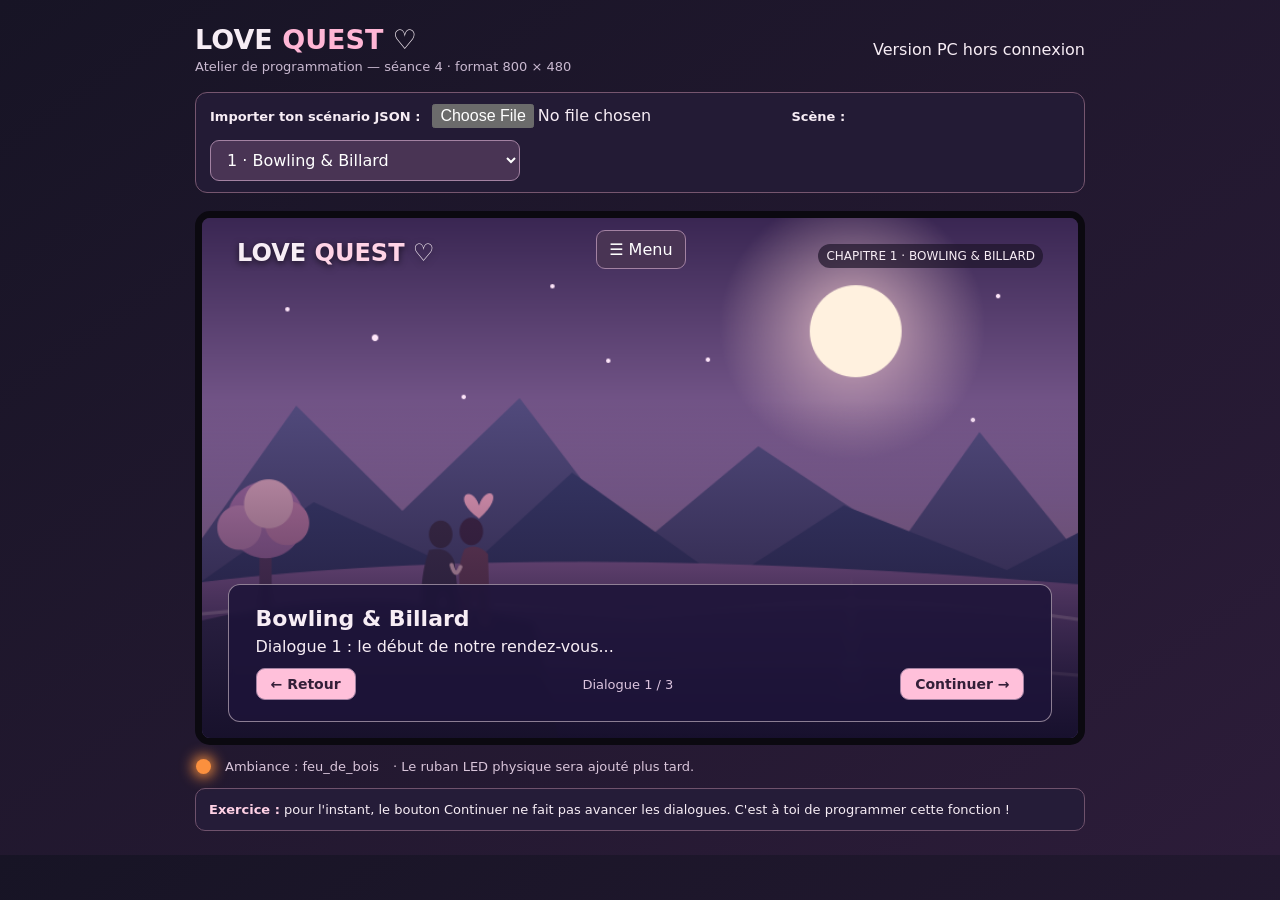
<file: index.html>
<!DOCTYPE html>
<html lang="fr">
<head>
  <meta charset="UTF-8">
  <meta name="viewport" content="width=device-width, initial-scale=1.0">
  <title>Love Quest — Séance 4 : dialogues</title>

  <link rel="stylesheet" href="style.css">
 
</head>
<body>
<main>
  <header>
    <div>
      <h1>LOVE <span>QUEST</span> ♡</h1>
      <p>Atelier de programmation — séance 4 · format 800 × 480</p>
    </div>
    <span>Version PC hors connexion</span>
  </header>

  <div class="topbar">
    <label for="jsonFile">Importer ton scénario JSON :</label>
    <input id="jsonFile" type="file" accept=".json,application/json">
    <label for="scenePicker">Scène :</label>
    <select id="scenePicker"></select>
  </div>

  <div class="screen">
    <img id="imageScene" class="illustration" src="assets/scene_2.png" alt="Décor du chapitre">
    <button id="btnMenu" class="menu-button">☰ Menu</button>
    <div id="menuPanel" class="menu-panel" hidden>
      <h2>LOVE QUEST — MENU</h2>
    
      <button id="btnFermerMenu">✕ Fermer</button>
    
      <h3>🎒 Inventaire</h3>
      <p id="inventoryDisplay"></p>
    
      <!-- Plus tard : collection, paramètres, sauvegarde -->
    </div>
    <div class="shade"></div>
    <div class="logo">LOVE <span>QUEST</span> ♡</div>
    <div id="tagScene" class="tag"></div>
    <div id="zoneSecrets"></div>
    <div id="zoneHotspots"></div>
    <div id="dialoguePersonnage" class="dialogue-personnage" hidden>
      <img id="portraitPersonnage" class="character-portrait" alt="Portrait du personnage" hidden>
    
      <div class="contenu-dialogue">
        <h3 id="nomPersonnage"></h3>
        <p id="textePersonnage"></p>
    
        <button id="btnFermerDialoguePersonnage">
          Fermer
        </button>
      </div>
    
    </div>
    <div class="dialogue">
      <h2 id="titreScene"></h2>
      <p id="texteDialogue"></p>
    <div class="bottom">
      <button id="btnRetour" class="primary">← Retour</button>
      <span class="count" id="compteurDialogue"></span>
      <button id="btnContinuer" class="primary">Continuer →</button>
    </div>
      <button id="btnPasser" hidden>Passer la scène →</button>
    </div>
   
  </div>
  <div class="under"><span class="led" id="led"></span><span id="ledNom">Ambiance</span><span>· Le ruban LED physique sera ajouté plus tard.</span></div>
  <div class="notice" id="statut"><strong>Exercice :</strong> pour l'instant, le bouton Continuer ne fait pas avancer les dialogues. C'est à toi de programmer cette fonction !</div>
  
</main>
<script src="script.js"></script>
</body>
</html>
</file>
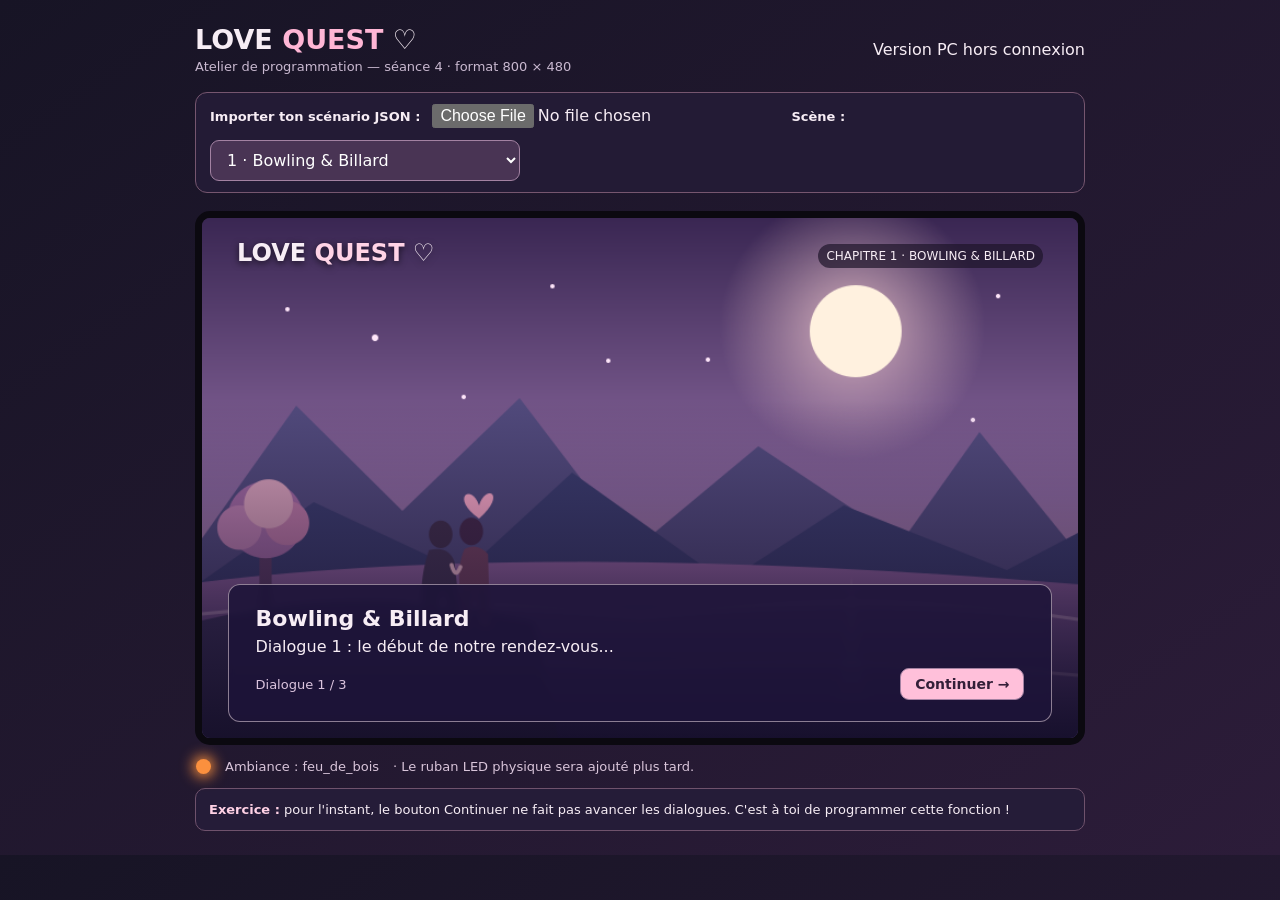
<file: LoveQuest_Seance4.html>
<!DOCTYPE html>
<html lang="fr">
<head>
  <meta charset="UTF-8">
  <meta name="viewport" content="width=device-width, initial-scale=1.0">
  <title>Love Quest — Séance 4 : dialogues</title>
  <style>
    :root { color-scheme: dark; --rose:#ffb6d5; --blanc:#fff0f5; }
    * { box-sizing: border-box; }
    body { margin:0; padding:24px; font-family:system-ui,"Segoe UI",sans-serif; color:#f7edf5; background:linear-gradient(145deg,#171425,#2c1c39); }
    main { max-width:890px; margin:0 auto; }
    header { display:flex; justify-content:space-between; align-items:center; gap:14px; flex-wrap:wrap; margin-bottom:18px; }
    h1 { margin:0; font-size:27px; }
    h1 span { color:var(--rose); }
    header p { margin:4px 0 0; color:#c9b9d0; font-size:13px; }
    .topbar { background:#231b35; border:1px solid #76566f; border-radius:12px; padding:11px 14px; display:flex; align-items:center; flex-wrap:wrap; gap:12px; margin-bottom:18px; }
    .topbar label { font-weight:600; font-size:13px; }
    .topbar select { width:min(100%,310px); }
    select,button,input { font:inherit; }
    select,button { border:1px solid #a382a2; border-radius:9px; padding:9px 12px; background:#493454; color:white; }
    button { cursor:pointer; }
    button:hover { background:#65456d; }
    button.primary { background:#ffc0da; color:#331f38; font-weight:800; }
    button.primary:hover { background:#ffe1ee; }
    .screen { width:100%; aspect-ratio:5 / 3; overflow:hidden; border-radius:15px; border:7px solid #0b0910; position:relative; background:#312644; }
    .illustration { position:absolute; width:100%; height:100%; inset:0; object-fit:cover; }
    .shade { position:absolute; inset:35% 0 0; background:linear-gradient(transparent 0%,#170e2894 65%,#110b23d9 100%); pointer-events:none; }
    .logo { position:absolute; top:4%; left:4%; font-weight:900; font-size:clamp(12px,2.5vw,24px); text-shadow:0 2px 7px #000a; }
    .logo span { color:#ffd3e6; }
    .tag { position:absolute; top:5%; right:4%; font-size:clamp(8px,1vw,12px); background:#1c1428ae; padding:5px 8px; border-radius:20px; }
    .dialogue { position:absolute; bottom:3%; left:3%; right:3%; padding:2.4% 3%; background:#1d1439df; border:1px solid #ffebf17e; border-radius:12px; backdrop-filter:blur(3px); }
    .dialogue h2 { font-size:clamp(13px,2.2vw,22px); margin:0 0 5px; }
    .dialogue p { font-size:clamp(11px,1.5vw,16px); min-height:1.5em; line-height:1.4; margin:0 0 8px; }
    .dialogue .bottom { display:flex; align-items:center; justify-content:space-between; gap:8px; }
    .count { color:#dbc4de; font-size:clamp(10px,1.15vw,13px); }
    .dialogue button { padding:7px 14px; font-size:clamp(10px,1.3vw,14px); }
    .under { display:flex; flex-wrap:wrap; align-items:center; gap:14px; padding:14px 1px; color:#d9c5da; font-size:13px; }
    .led { display:inline-block; border-radius:50%; width:15px; height:15px; background:orange; box-shadow:0 0 14px 3px orange; }
    .notice { background:#251c38; border:1px solid #6f526c; padding:13px; border-radius:10px; font-size:13px; }
    .notice strong { color:#ffd1e5; }
    code { color:#ffd1e5; }
  </style>
</head>
<body>
<main>
  <header>
    <div>
      <h1>LOVE <span>QUEST</span> ♡</h1>
      <p>Atelier de programmation — séance 4 · format 800 × 480</p>
    </div>
    <span>Version PC hors connexion</span>
  </header>

  <div class="topbar">
    <label for="jsonFile">Importer ton scénario JSON :</label>
    <input id="jsonFile" type="file" accept=".json,application/json">
    <label for="scenePicker">Scène :</label>
    <select id="scenePicker"></select>
  </div>

  <div class="screen">
    <img id="imageScene" class="illustration" src="assets/scene_2.png" alt="Décor du chapitre">
    <div class="shade"></div>
    <div class="logo">LOVE <span>QUEST</span> ♡</div>
    <div id="tagScene" class="tag"></div>
    <div class="dialogue">
      <h2 id="titreScene"></h2>
      <p id="texteDialogue"></p>
      <div class="bottom">
        <span class="count" id="compteurDialogue"></span>
        <button id="btnContinuer" class="primary">Continuer →</button>
      </div>
    </div>
  </div>
  <div class="under"><span class="led" id="led"></span><span id="ledNom">Ambiance</span><span>· Le ruban LED physique sera ajouté plus tard.</span></div>
  <div class="notice" id="statut"><strong>Exercice :</strong> pour l'instant, le bouton Continuer ne fait pas avancer les dialogues. C'est à toi de programmer cette fonction !</div>
</main>
<script>
'use strict';

// ==== 1. DONNÉES DU JEU ====
// Ces scènes de démonstration permettent de travailler même sans importer de JSON.
// Le bouton "Importer" permet ensuite de choisir TON fichier corrigé.
let scenes = [
  {
    id: 'bowling_billard',
    tag: 'CHAPITRE 1 · BOWLING & BILLARD',
    title: 'Bowling & Billard',
    text: '',
    image: 'assets/scene_2.png',
    led: 'feu_de_bois',
    dialogues: [
      'Dialogue 1 : le début de notre rendez-vous...',
      'Dialogue 2 : un souvenir qui fait sourire...',
      'Dialogue 3 : et si ce n’était que le début ?'
    ],
    easter_eggs: []
  },
  {
    id: 'grande_roue',
    tag: 'CHAPITRE 1 · LA FOIRE',
    title: 'La grande roue',
    text: '',
    image: 'assets/scene_3.png',
    led: 'rose',
    dialogues: ['Premier dialogue à imaginer...', 'Deuxième dialogue à imaginer...'],
    easter_eggs: []
  }
];

let sceneActuelle = 0;
let dialogueActuel = 0;

const couleurs = {
  rose: '#ff8cbd',
  bleu: '#78bafb',
  or: '#ffd27c',
  violet: '#b79afe',
  feu_de_bois: '#fb903e',
  eteint: '#656071'
};

// Petit raccourci pour sélectionner un élément HTML par son identifiant.
function element(id) {
  return document.getElementById(id);
}

// ==== 2. AFFICHER LES DONNÉES ====
function dialoguesDe(scene) {
  // Certaines anciennes scènes utilisent seulement "text".
  // On les rend compatibles avec le nouveau système.
  if (Array.isArray(scene.dialogues) && scene.dialogues.length > 0) {
    return scene.dialogues;
  }
  return [scene.text || 'Ce dialogue reste à écrire.'];
}

function afficher() {
  const scene = scenes[sceneActuelle];
  const dialogues = dialoguesDe(scene);

  element('titreScene').textContent = scene.title || 'Sans titre';
  element('tagScene').textContent = scene.tag || 'LOVE QUEST';
  element('texteDialogue').textContent = dialogues[dialogueActuel];
  element('compteurDialogue').textContent =
    `Dialogue ${dialogueActuel + 1} / ${dialogues.length}`;

  // Si l'image n'existe pas encore, on montre un décor provisoire.
  const imagesDisponibles = [
    'assets/scene_1.png', 'assets/scene_2.png', 'assets/scene_3.png'
  ];
  element('imageScene').src = imagesDisponibles.includes(scene.image)
    ? scene.image : 'assets/scene_2.png';

  const couleur = couleurs[scene.led] || couleurs.feu_de_bois;
  element('led').style.background = couleur;
  element('led').style.boxShadow = `0 0 14px 3px ${couleur}`;
  element('ledNom').textContent = `Ambiance : ${scene.led || 'feu_de_bois'}`;
  element('scenePicker').value = String(sceneActuelle);
}

// ==== 3. L'EXERCICE À FAIRE ====
function continuer() {
  // TODO 1 : récupérer la scène courante avec scenes[sceneActuelle]
  const scene = scenes[sceneActuelle];
  // TODO 2 : récupérer le tableau avec dialoguesDe(scene)
  const dialogues = dialoguesDe(scene)
  // TODO 3 : si un dialogue suivant existe, augmenter dialogueActuel de 1
  if(dialogueActuel + 1 < dialogues.length){
    dialogueActuel++;
  }

  afficher();
}

// ==== 4. CONTRÔLES ====
element('btnContinuer').addEventListener('click', continuer);

element('scenePicker').addEventListener('change', function () {
  sceneActuelle = Number(element('scenePicker').value);
  dialogueActuel = 0;
  afficher();
});

function remplirListe() {
  const select = element('scenePicker');
  select.innerHTML = '';
  scenes.forEach(function (scene, i) {
    const option = document.createElement('option');
    option.value = i;
    option.textContent = `${i + 1} · ${scene.title || scene.id}`;
    select.appendChild(option);
  });
}

// Import local : aucune connexion Internet requise.
// Les champs supplémentaires (dont easter_eggs) sont conservés.
element('jsonFile').addEventListener('change', async function (event) {
  const fichier = event.target.files[0];
  if (!fichier) return;
  try {
    const contenu = await fichier.text();
    const json = JSON.parse(contenu);
    const tableau = Array.isArray(json) ? json : json.scenes;
    if (!Array.isArray(tableau) || !tableau.length) {
      throw new Error('Aucun tableau "scenes" trouvé.');
    }
    if (tableau.some(s => !s || typeof s !== 'object')) {
      throw new Error('Une scène n’est pas un objet JSON valide.');
    }
    scenes = tableau;
    sceneActuelle = 0;
    dialogueActuel = 0;
    remplirListe();
    afficher();
    element('statut').textContent = `Import réussi : ${scenes.length} scènes. Choisis Bowling & Billard dans la liste.`;
  } catch (erreur) {
    element('statut').textContent = 'Import impossible : ' + erreur.message;
  }
});

remplirListe();
afficher();
</script>
</body>
</html>
</file>
<file: style.css>
:root {
       color-scheme: dark;
       --rose: #ffb6d5;
       --blanc: #fff0f5;
   }

   * {
       box-sizing: border-box;
   }

   body {
       margin: 0;
       padding: 24px;
       font-family: system-ui, "Segoe UI", sans-serif;
       color: #f7edf5;
       background: linear-gradient(145deg, #171425, #2c1c39);
   }

   main {
       max-width: 890px;
       margin: 0 auto;
   }

   header {
       display: flex;
       justify-content: space-between;
       align-items: center;
       gap: 14px;
       flex-wrap: wrap;
       margin-bottom: 18px;
   }

   h1 {
       margin: 0;
       font-size: 27px;
   }

   h1 span {
       color: var(--rose);
   }

   header p {
       margin: 4px 0 0;
       color: #c9b9d0;
       font-size: 13px;
   }

   .topbar {
       background: #231b35;
       border: 1px solid #76566f;
       border-radius: 12px;
       padding: 11px 14px;
       display: flex;
       align-items: center;
       flex-wrap: wrap;
       gap: 12px;
       margin-bottom: 18px;
   }

   .topbar label {
       font-weight: 600;
       font-size: 13px;
   }

   .topbar select {
       width: min(100%, 310px);
   }

   select,
   button,
   input {
       font: inherit;
   }

   select,
   button {
       border: 1px solid #a382a2;
       border-radius: 9px;
       padding: 9px 12px;
       background: #493454;
       color: white;
   }

   button {
       cursor: pointer;
   }

   button:hover {
       background: #65456d;
   }

   button.primary {
       background: #ffc0da;
       color: #331f38;
       font-weight: 800;
   }

   button.primary:hover {
       background: #ffe1ee;
   }

   .screen {
       width: 100%;
       aspect-ratio: 5 / 3;
       overflow: hidden;
       border-radius: 15px;
       border: 7px solid #0b0910;
       position: relative;
       background: #312644;
   }

   .illustration {
       position: absolute;
       width: 100%;
       height: 100%;
       inset: 0;
       object-fit: cover;
   }

   .shade {
       position: absolute;
       inset: 35% 0 0;
       background: linear-gradient(transparent 0%, #170e2894 65%, #110b23d9 100%);
       pointer-events: none;
   }

   .logo {
       position: absolute;
       top: 4%;
       left: 4%;
       font-weight: 900;
       font-size: clamp(12px, 2.5vw, 24px);
       text-shadow: 0 2px 7px #000a;
   }

   .logo span {
       color: #ffd3e6;
   }

   .tag {
       position: absolute;
       top: 5%;
       right: 4%;
       font-size: clamp(8px, 1vw, 12px);
       background: #1c1428ae;
       padding: 5px 8px;
       border-radius: 20px;
   }

   .dialogue {
       position: absolute;
       bottom: 3%;
       left: 3%;
       right: 3%;
       padding: 2.4% 3%;
       background: #1d1439df;
       border: 1px solid #ffebf17e;
       border-radius: 12px;
       backdrop-filter: blur(3px);
   }

   .dialogue h2 {
       font-size: clamp(13px, 2.2vw, 22px);
       margin: 0 0 5px;
   }

   .dialogue p {
       font-size: clamp(11px, 1.5vw, 16px);
       min-height: 1.5em;
       line-height: 1.4;
       margin: 0 0 8px;
   }

   .dialogue .bottom {
       display: flex;
       align-items: center;
       justify-content: space-between;
       gap: 8px;
   }
   .dialogue-personnage {
       position: absolute;
       inset: 0;
       z-index: 10;

       background: rgba(10, 12, 30, 0.75);

       display: flex;
       align-items: flex-end;
       padding: 20px;
   }

   .dialogue-personnage[hidden] {
       display: none;
   }

   .contenu-dialogue {
       width: 100%;
       padding: 15px;
       background: #252040;
       border: 1px solid #a6a3df;
       border-radius: 12px;
   }
   .character-portrait {
       position: absolute;
       left: 3%;
       bottom: 18%;
       height: 65%;
       max-width: 42%;
       object-fit: contain;
       pointer-events: none;
       z-index: 1;
   }

   .character-portrait[hidden] {
       display: none;
   }

   .count {
       color: #dbc4de;
       font-size: clamp(10px, 1.15vw, 13px);
   }

   .dialogue button {
       padding: 7px 14px;
       font-size: clamp(10px, 1.3vw, 14px);
   }

   .under {
       display: flex;
       flex-wrap: wrap;
       align-items: center;
       gap: 14px;
       padding: 14px 1px;
       color: #d9c5da;
       font-size: 13px;
   }

   .led {
       display: inline-block;
       border-radius: 50%;
       width: 15px;
       height: 15px;
       background: orange;
       box-shadow: 0 0 14px 3px orange;
   }

   .notice {
       background: #251c38;
       border: 1px solid #6f526c;
       padding: 13px;
       border-radius: 10px;
       font-size: 13px;
   }
   .point-secret {
       position: absolute;
       top: 20%;
       left: 65%;
       z-index: 3;

       width: 36px;
       height: 36px;
       border : none; 

       font-size: 22px;
       background: transparent;
       color: transparent;
       cursor: pointer;
       outline: 2px dashed red;
   }
   .point-secret :hover{
    background: transparent;
   }
   .point-hotspot {
       position: absolute;
       z-index: 4;

       background: transparent;
       border: none;
       padding: 0;

       cursor: pointer;
       outline: 2px dashed red;
   }
   .point-hotspot:hover{
    background: transparent;
   }
   .menu-button {
       position: absolute;
       top: 12px;
       left: 45%;
       z-index: 5;
   }

   .menu-panel {
       position: absolute;
       inset: 0;
       z-index: 10;
       background: #231b35;
       padding: 20px;
       overflow-y: auto;
   }

   .menu-panel[hidden] {
       display: none;
   }

   .notice strong {
       color: #ffd1e5;
   }

   code {
       color: #ffd1e5;
   }
</file>
